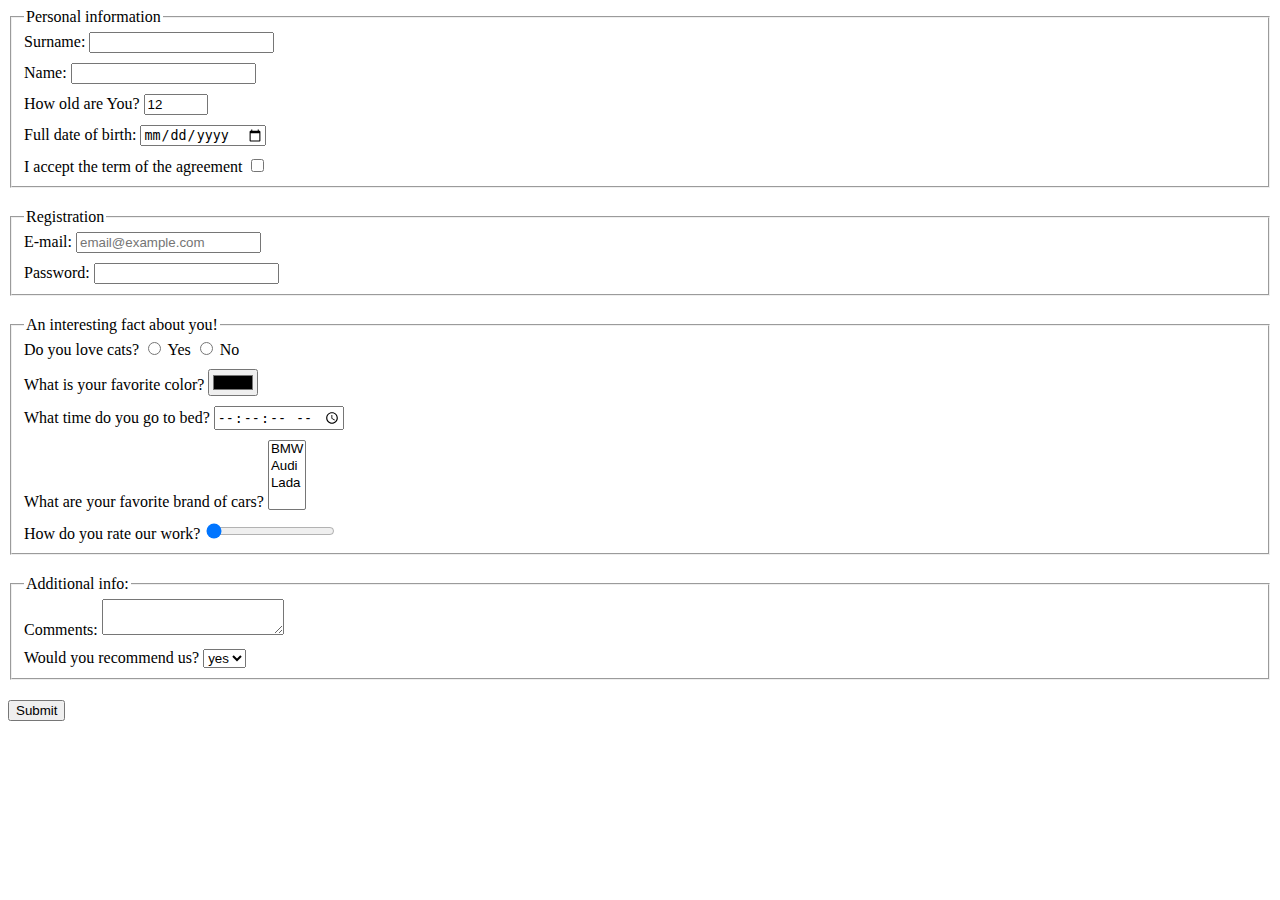
<file: index.html>
<!doctype html><html lang="en"><head><meta charset="UTF-8"><meta name="viewport" content="width=device-width, user-scalable=no, initial-scale=1.0, maximum-scale=1.0, minimum-scale=1.0"><meta http-equiv="X-UA-Compatible" content="ie=edge"><title>HTML Form</title><link rel="stylesheet" href="style.91bee042.css"></head><body> <script type="text/javascript" src="main.e97352c4.js"></script> <form action="https://mate-academy-form-lesson.herokuapp.com/create-application" method="post"></form> <div class="personal-information"> <fieldset> <legend>Personal information</legend> <label class="form-field"> Surname: <input type="text" name="surname" autocomplete="off" required> </label> <label class="form-field"> Name: <input type="text" name="name" autocomplete="off" required> </label> <label class="form-field"> How old are You? <input type="number" name="age" value="12" required min="1" max="100"> </label> <label class="form-field"> Full date of birth: <input type="date" name="dateOfBirth" placeholder="mm / dd / yyyy" required> </label> <label class="form-field"> I accept the term of the agreement <input type="checkbox" name="terms" required> </label> </fieldset> </div> <div class="registration"> <fieldset> <legend>Registration</legend> <label class="form-field"> E-mail: <input type="email" name="email" placeholder="email@example.com" required> </label> <label class="form-field"> Password: <input type="password" name="password" required minlength="5" maxlength="32"> </label> </fieldset> </div> <div class="an-interesting-fact"> <fieldset> <legend>An interesting fact about you!</legend> <div class="form-field"> Do you love cats? <label> <input type="radio" name="answer" value="y" required> Yes </label> <label> <input type="radio" name="answer" value="n" required> No </label> </div> <label class="form-field"> What is your favorite color? <input type="color" name="favColor" required> </label> <label class="form-field"> What time do you go to bed? <input type="time" name="whatTime" step="1" required> </label> <label class="form-field"> What are your favorite brand of cars? <select name="cars" required multiple> <option value="BMW">BMW</option> <option value="Audi">Audi</option> <option value="Lada">Lada</option> </select> </label> <label class="form-field"> How do you rate our work? <input type="range" name="rate" required min="0" max="10" value="0"> </label> </fieldset> </div> <div class="additional-info"> <fieldset> <legend> Additional info: </legend> <label class="form-field"> Comments: <textarea name="comments"></textarea> </label> <label class="form-field"> Would you recommend us? <select name="recommend"> <option value="y">yes</option> <option value="n">no</option> </select> </label> </fieldset> </div> <button type="submit">Submit</button>  </body></html>
</file>
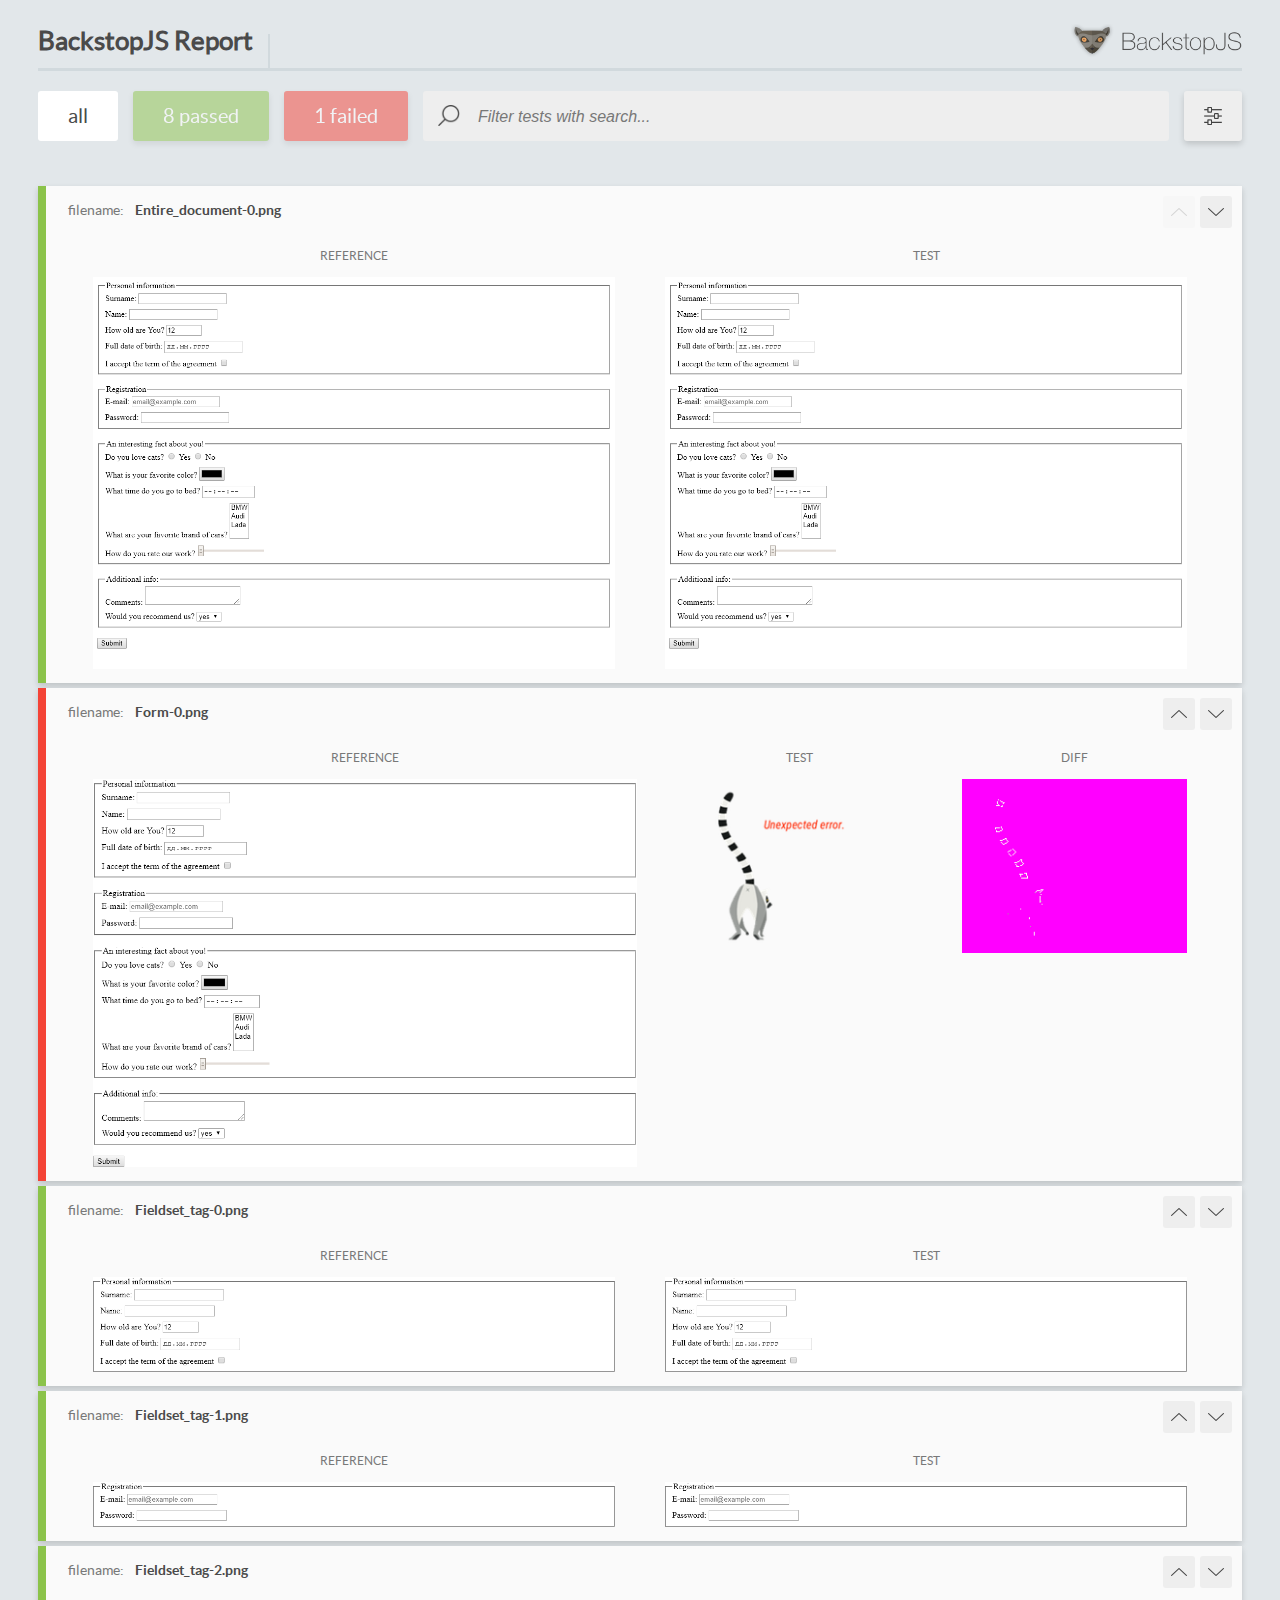
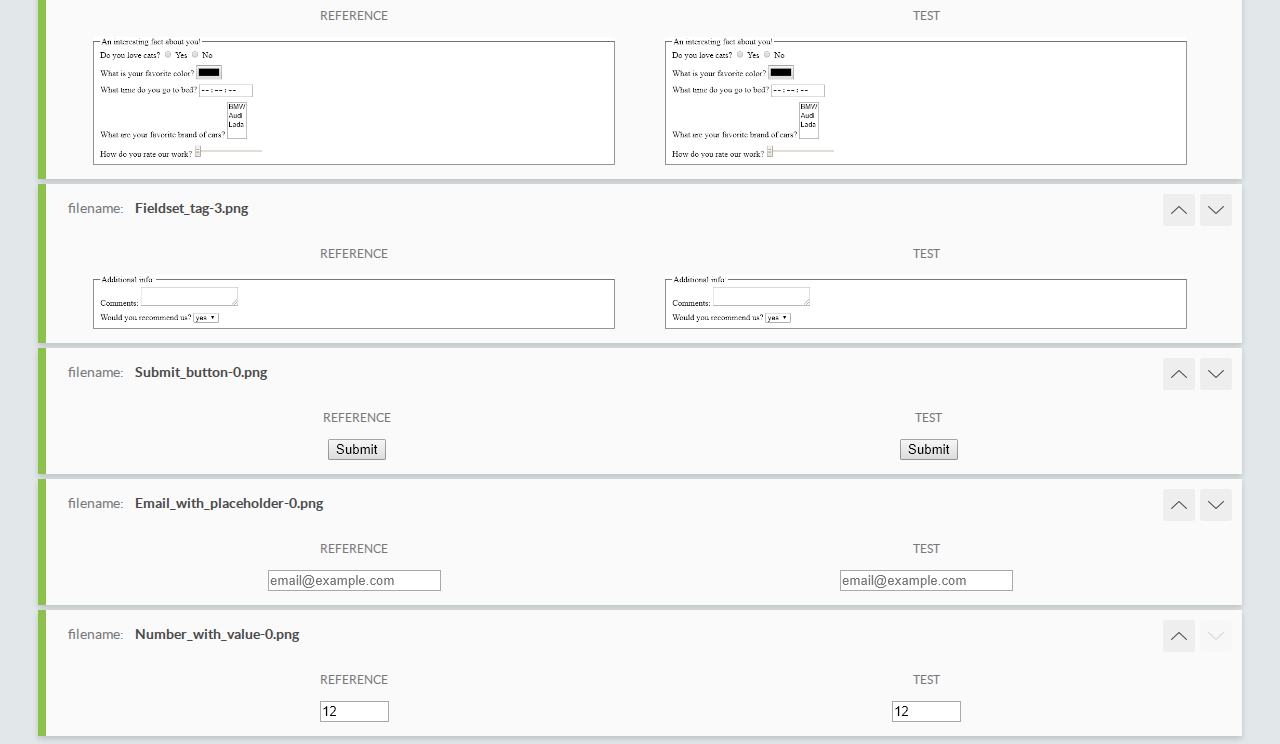
<file: report/html_report/index.html>
<!DOCTYPE html>
<html>
  <head>
    <meta charset="utf-8">
    <title>BackstopJS Report</title>

    <style>
      @font-face {
          font-family: 'latoregular';
          src: url('./assets/fonts/lato-regular-webfont.woff2') format('woff2'),
              url('./assets/fonts/lato-regular-webfont.woff') format('woff');
          font-weight: 400;
          font-style: normal;
      }
      @font-face {
          font-family: 'latobold';
          src: url('./assets/fonts/lato-bold-webfont.woff2') format('woff2'),
              url('./assets/fonts/lato-bold-webfont.woff') format('woff');
          font-weight: 700;
          font-style: normal;
      }

      .ReactModal__Body--open {
          overflow: hidden;
      }
      .ReactModal__Body--open .header {
        display: none;
      }

    </style>
  </head>
  <body style="background-color: #E2E7EA">
    <div id="root">

    </div>
    <script type="text/javascript">
      function report (report) { // eslint-disable-line no-unused-vars
        window.tests = report;
      }
    </script>
    <script type="text/javascript" src="config.js"></script>
    <script type="text/javascript" src="index_bundle.js"></script>
  </body>
</html>
</file>
<file: style.91bee042.css>
.form-field{display:block}.form-field:not(:last-child){margin-bottom:10px}fieldset{margin-bottom:20px}.comments,.recommend{margin-bottom:10px}
/*# sourceMappingURL=style.91bee042.css.map */
</file>
